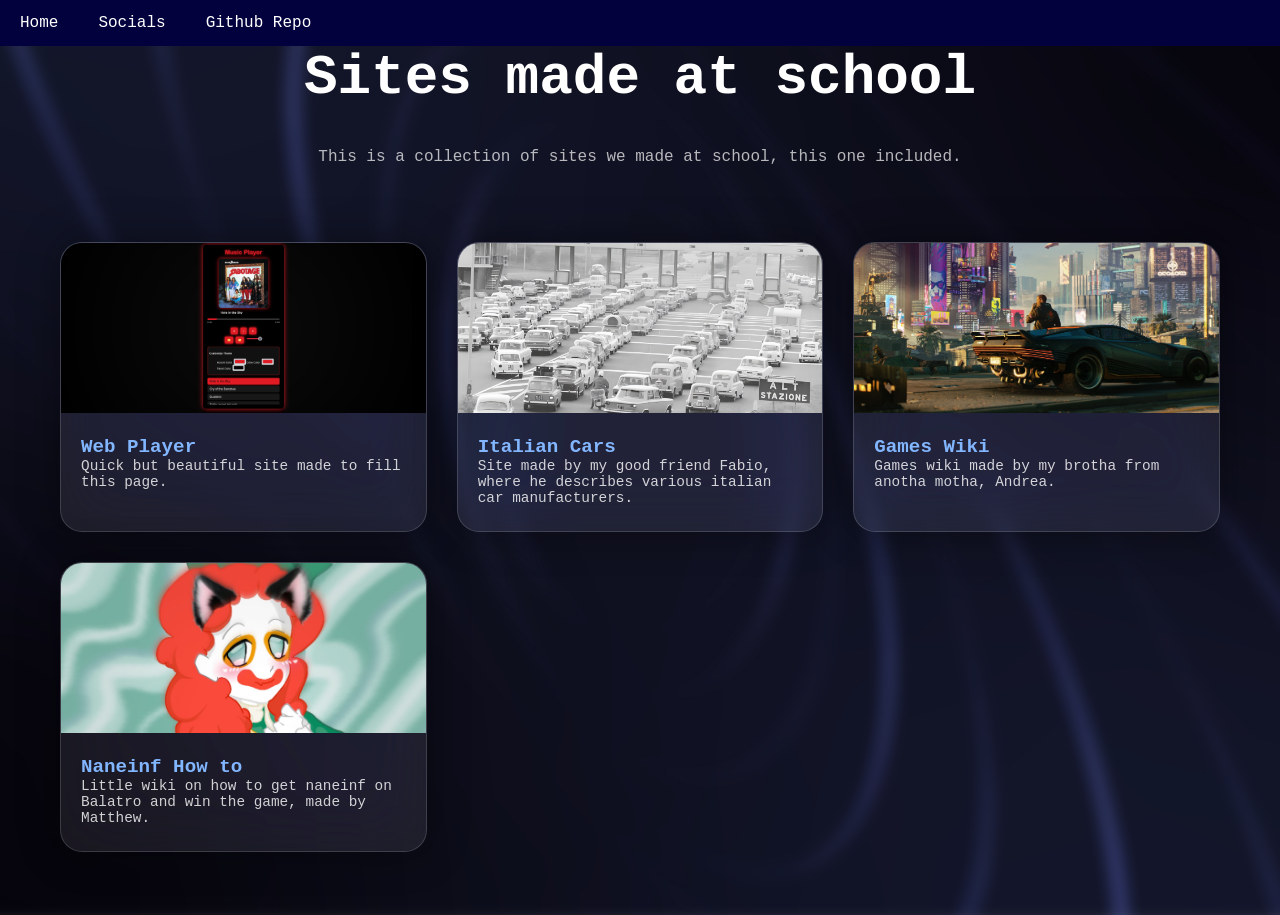
<file: index.html>
<!DOCTYPE html>
<html lang="en">
<meta charset="UTF-8" />
<meta name="viewport" content="width=device-width, initial-scale=1.0" />
<title>Sites Made at School</title>
<link rel="icon" type="image/x-icon" href="images/logo.png">

<body>

    <div class="navbar" id="myNavbar">
        <a href="index.html">Home</a>
        <a href="contact.html">Socials</a>
        <a href="https://github.com/Legomaster-08/thesiteofthesites">Github Repo</a>
    </div>

    <script>
        function toggleMenu() {
            let navbar = document.getElementById("myNavbar");
            navbar.className = navbar.className === "navbar" ?
                               "navbar responsive" : "navbar";
        }
    </script>
</body>
<style>
.navbar {
        overflow: hidden;
        background-color: rgb(2, 1, 61);
    }

    .navbar a {
        float: left;
        display: block;
        color: white;
        text-align: center;
        padding: 14px 20px;
        text-decoration: none;
    }

    .navbar a:hover {
        background-color: #091076;
        color: rgb(255, 255, 255);
    }

    .navbar a.icon {
        display: none;
    }

    @media screen and (max-width: 600px) {
        .navbar a:not(:first-child) {
            display: none;
        }

        .navbar a.icon {
            float: right;
            display: block;
        }

        .navbar.responsive {
            position: relative;
        }

        .navbar.responsive a.icon {
            position: absolute;
            right: 0;
            top: 0;
        }

        .navbar.responsive a {
            float: none;
            display: block;
            text-align: left;
        }
      }
  body {
    margin: 0;
    font-family: "JetBrains Mono", monospace;
    color: white;
    text-align: center;
    position: relative;
    min-height: 100vh;
    background-color: rgba(0,0,0,0.35);
    overflow-x: hidden;
  }

  body::before {
    content: "";
    position: fixed;
    inset: 0;
    background-image: url("images/wallpaper.png");
    background-size: cover;
    background-position: center;
    background-repeat: no-repeat;
    filter: blur(8px) saturate(120%);
    transform: scale(1.06);
    z-index: -1;
  }

  h1 {
    margin-top: 0px;
    font-size: 3.5rem;
    font-weight: 700;
    
  }

  p.subtitle {
    margin-top: 10px;
    font-size: 1rem;
    opacity: 0.7;
  }

  .cards {
    display: grid;
    grid-template-columns: repeat(auto-fit, minmax(300px, 1fr));
    gap: 30px;
    padding: 60px;
    max-width: 1400px;
    margin: auto;
  }

  .card {
    position: relative;
    border-radius: 22px;
    overflow: hidden;
    backdrop-filter: blur(30px) saturate(160%);
    -webkit-backdrop-filter: blur(30px) saturate(160%);
    background: rgba(255, 255, 255, 0.08);
    border: 1px solid rgba(255, 255, 255, 0.15);
    box-shadow: 0 0 40px rgba(0, 0, 0, 0.4);
    transition: transform 0.3s ease, box-shadow 0.3s ease;
  }

  .card:hover {
    transform: translateY(-6px);
    box-shadow: 0 0 60px rgba(255, 255, 255, 0.15);
  }

  .card img {
    width: 100%;
    height: 170px;
    object-fit: cover;
  }

  .card-content {
    padding: 18px 20px 25px;
    text-align: left;
  }

  .card-title {
    font-size: 1.2rem;
    margin-bottom: 6px;
    font-weight: 600;
  }

  .card-desc {
    font-size: 0.9rem;
    opacity: 0.8;
  }

  footer {
    margin-top: 60px;
    padding-bottom: 90px;
    opacity: 0.8;
    line-height: 1.7em;
  }

  a {
    color: #82b6ff;
    text-decoration: none;
  }
  a:hover {
    text-decoration: underline;
  }
</style>
<body>

<h1>Sites made at school</h1>
<p class="subtitle">This is a collection of sites we made at school, this one included.</p>

<div class="cards">
  <div class="card">
    <img src="images/site1.jpg" alt="Web Player" />
    <div class="card-content">
      <a href="https://legomaster-08.github.io/WebPlayer" class="card-title">Web Player</a>
      <div class="card-desc">Quick but beautiful site made to fill this page.</div>
    </div>
  </div>

  <div class="card">
    <img src="images/site2.jpg" alt="Giulia" />
    <div class="card-content">
      <a href="https://legomaster-08.github.io/fabio-127" class="card-title">Italian Cars</a>
      <div class="card-desc">Site made by my good friend Fabio, where he describes various italian car manufacturers.</div>
    </div>
  </div>

  <div class="card">
    <img src="images/site3.jpg" alt="Games Wiki" />
    <div class="card-content">
      <a href="https://andrea-430.github.io/Games-WIki/" class="card-title">Games Wiki</a>
      <div class="card-desc">Games wiki made by my brotha from anotha motha, Andrea.</div>
    </div>
  </div>

  <div class="card">
    <img src="images/site4.jpg" alt="Balatro Naneinf" />
    <div class="card-content">
      <a href="https://matthew-aglio.github.io/Sito-balatro/" class="card-title">Naneinf How to</a>
      <div class="card-desc">Little wiki on how to get naneinf on Balatro and win the game, made by Matthew.</div>
    </div>
  </div>
</div>
</body>
</html>
</file>
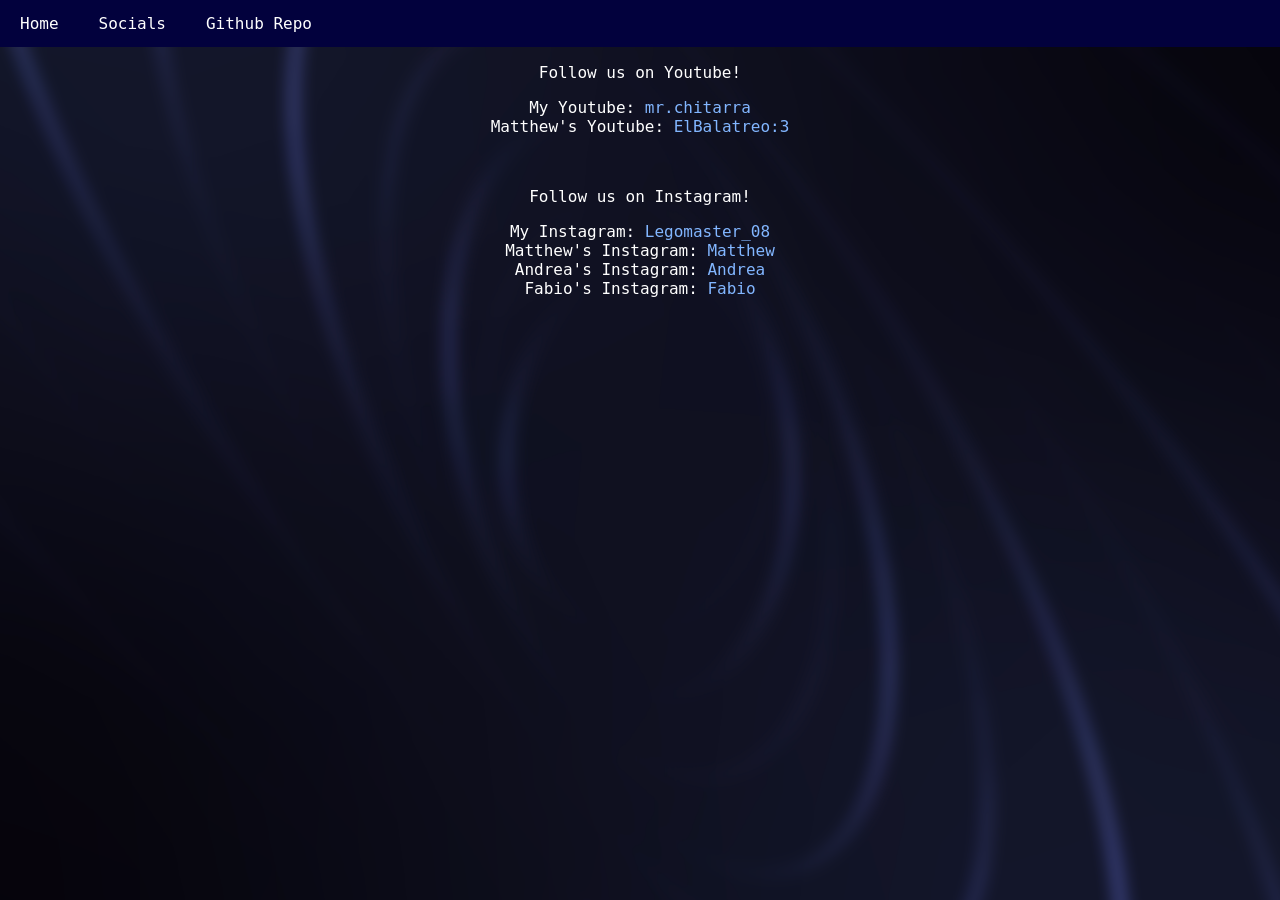
<file: contact.html>
<!DOCTYPE html>
<html lang="en">
<meta charset="UTF-8" />
<meta name="viewport" content="width=device-width, initial-scale=1.0" />
<title>Sites Made at School</title>
<link rel="icon" type="image/x-icon" href="images/logo.png">

<body>

    <div class="navbar" id="myNavbar">
        <a href="index.html">Home</a>
        <a href="contact.html">Socials</a>
        <a href="https://github.com/Legomaster-08/thesiteofthesites">Github Repo</a>
    </div>

    <script>
        function toggleMenu() {
            let navbar = document.getElementById("myNavbar");
            navbar.className = navbar.className === "navbar" ?
                               "navbar responsive" : "navbar";
        }
    </script>
</body>
<style>
.navbar {
        overflow: hidden;
        background-color: rgb(2, 1, 61);
    }

    .navbar a {
        float: left;
        display: block;
        color: white;
        text-align: center;
        padding: 14px 20px;
        text-decoration: none;
    }

    .navbar a:hover {
        background-color: #091076;
        color: rgb(255, 255, 255);
    }

    .navbar a.icon {
        display: none;
    }

    @media screen and (max-width: 600px) {
        .navbar a:not(:first-child) {
            display: none;
        }

        .navbar a.icon {
            float: right;
            display: block;
        }

        .navbar.responsive {
            position: relative;
        }

        .navbar.responsive a.icon {
            position: absolute;
            right: 0;
            top: 0;
        }

        .navbar.responsive a {
            float: none;
            display: block;
            text-align: left;
        }
      }
  body {
    margin: 0;
    font-family: "JetBrains Mono", monospace;
    color: white;
    text-align: center;
    position: relative;
    min-height: 100vh;
    background-color: rgba(0,0,0,0.35);
    overflow-x: hidden;
  }

  body::before {
    content: "";
    position: fixed;
    inset: 0;
    background-image: url("images/wallpaper.png");
    background-size: cover;
    background-position: center;
    background-repeat: no-repeat;
    filter: blur(8px) saturate(120%);
    transform: scale(1.06);
    z-index: -1;
  }

  h1 {
    margin-top: 0px;
    font-size: 3.5rem;
    font-weight: 700;
    
  }

  p.subtitle {
    margin-top: 10px;
    font-size: 1rem;
    opacity: 0.7;
  }

  .cards {
    display: grid;
    grid-template-columns: repeat(auto-fit, minmax(300px, 1fr));
    gap: 30px;
    padding: 60px;
    max-width: 1400px;
    margin: auto;
  }

  .card {
    position: relative;
    border-radius: 22px;
    overflow: hidden;
    backdrop-filter: blur(30px) saturate(160%);
    -webkit-backdrop-filter: blur(30px) saturate(160%);
    background: rgba(255, 255, 255, 0.08);
    border: 1px solid rgba(255, 255, 255, 0.15);
    box-shadow: 0 0 40px rgba(0, 0, 0, 0.4);
    transition: transform 0.3s ease, box-shadow 0.3s ease;
  }

  .card:hover {
    transform: translateY(-6px);
    box-shadow: 0 0 60px rgba(255, 255, 255, 0.15);
  }

  .card img {
    width: 100%;
    height: 170px;
    object-fit: cover;
  }

  .card-content {
    padding: 18px 20px 25px;
    text-align: left;
  }

  .card-title {
    font-size: 1.2rem;
    margin-bottom: 6px;
    font-weight: 600;
  }

  .card-desc {
    font-size: 0.9rem;
    opacity: 0.8;
  }

  footer {
    margin-top: 60px;
    padding-bottom: 90px;
    opacity: 0.8;
    line-height: 1.7em;
  }

  a {
    color: #82b6ff;
    text-decoration: none;
  }
  a:hover {
    text-decoration: underline;
  }
</style>


  <p>Follow us on Youtube!</p>
  <p>My Youtube: <a href="https://www.youtube.com/@mr.chitarra">mr.chitarra

  </a><br>Matthew's Youtube: <a href="https://www.youtube.com/@elbalatreo">ElBalatreo:3</a></p><br>

  <p>Follow us on Instagram!</p>
  <p>My Instagram: <a href="https://www.instagram.com/legomaster_08/">Legomaster_08</a><br>
    Matthew's Instagram: <a href="https://www.instagram.com/matteo_forti07/">Matthew</a><br>
    Andrea's Instagram: <a href="https://www.instagram.com/__andrea_marino__/">Andrea</a><br>
    Fabio's Instagram: <a href="https://www.instagram.com/fabio_azzaro7/">Fabio</a></p>
</body>
</html>
</file>
